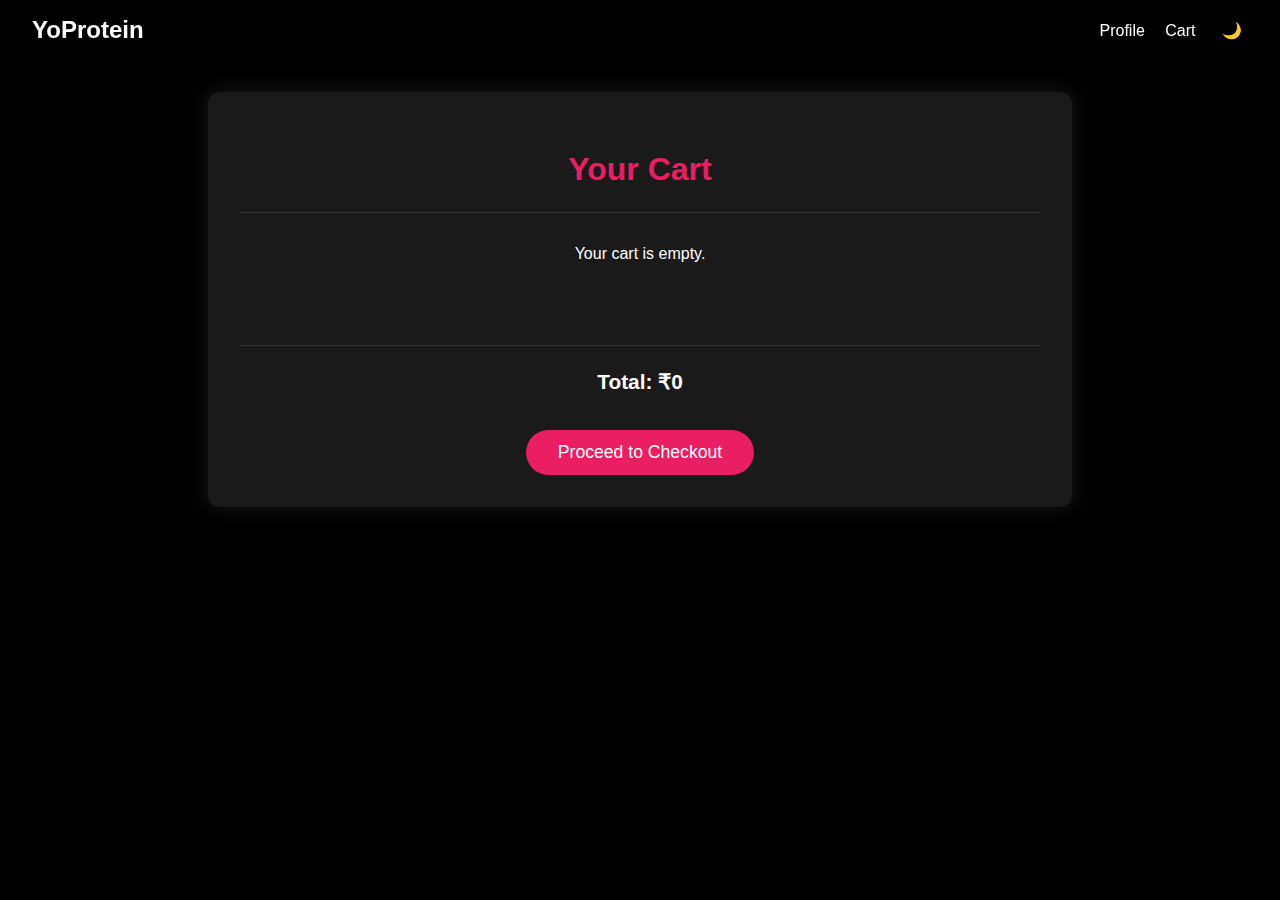
<file: cart.html>
<!DOCTYPE html>
<html lang="en">
<head>
  <meta charset="UTF-8" />
  <meta name="viewport" content="width=device-width, initial-scale=1.0" />
  <title>YoProtein - Cart</title>
  <link rel="stylesheet" href="style.css" />
</head>
<body>
  <nav class="navbar">
    <div class="logo" onclick="goHome()">YoProtein</div>
    <div class="nav-links">
      <a href="profile.html">Profile</a>
      <a href="cart.html">Cart</a>
      <button id="theme-toggle" onclick="toggleTheme()">🌙</button>
    </div>
  </nav>

  <section id="cart-section">
    <h2>Your Cart</h2>
    <div id="cart-items">
      <p>Your cart is empty.</p>
    </div>
    <div class="cart-summary">
      <p>Total: <span id="cart-total">₹0</span></p>
      <button class="checkout-btn" onclick="window.location.href='checkout.html'">Proceed to Checkout</button>
    </div>
  </section>

  <script src="script.js"></script>
  <script>
    document.addEventListener('DOMContentLoaded', () => {
      // This is a placeholder for cart functionality.
      // In a real application, you would load cart items from local storage or a server.
      const cartItemsContainer = document.getElementById('cart-items');
      const cartTotalSpan = document.getElementById('cart-total');

      // Example of adding an item to cart (for demonstration)
      // This would typically be triggered by the "Add to Cart" button on explore.html
      const urlParams = new URLSearchParams(window.location.search);
      const planId = urlParams.get('plan');
      const plans = {
        'veg7': { title: '7 Days Veg Plan', price: 999 },
        'veg15': { title: '15 Days Veg Plan', price: 1799 },
        'nonveg7': { title: '7 Days Non-Veg Plan', price: 1299 },
        'nonveg15': { title: '15 Days Non-Veg Plan', price: 2299 }
      };

      if (planId && plans[planId]) {
        const plan = plans[planId];
        const cartItem = document.createElement('div');
        cartItem.classList.add('cart-item');
        cartItem.innerHTML = `
          <span>${plan.title}</span>
          <span>₹${plan.price}</span>
        `;
        cartItemsContainer.innerHTML = ''; // Clear "Your cart is empty"
        cartItemsContainer.appendChild(cartItem);
        cartTotalSpan.textContent = `₹${plan.price}`;
      }
    });
  </script>
</body>
</html>
</file>
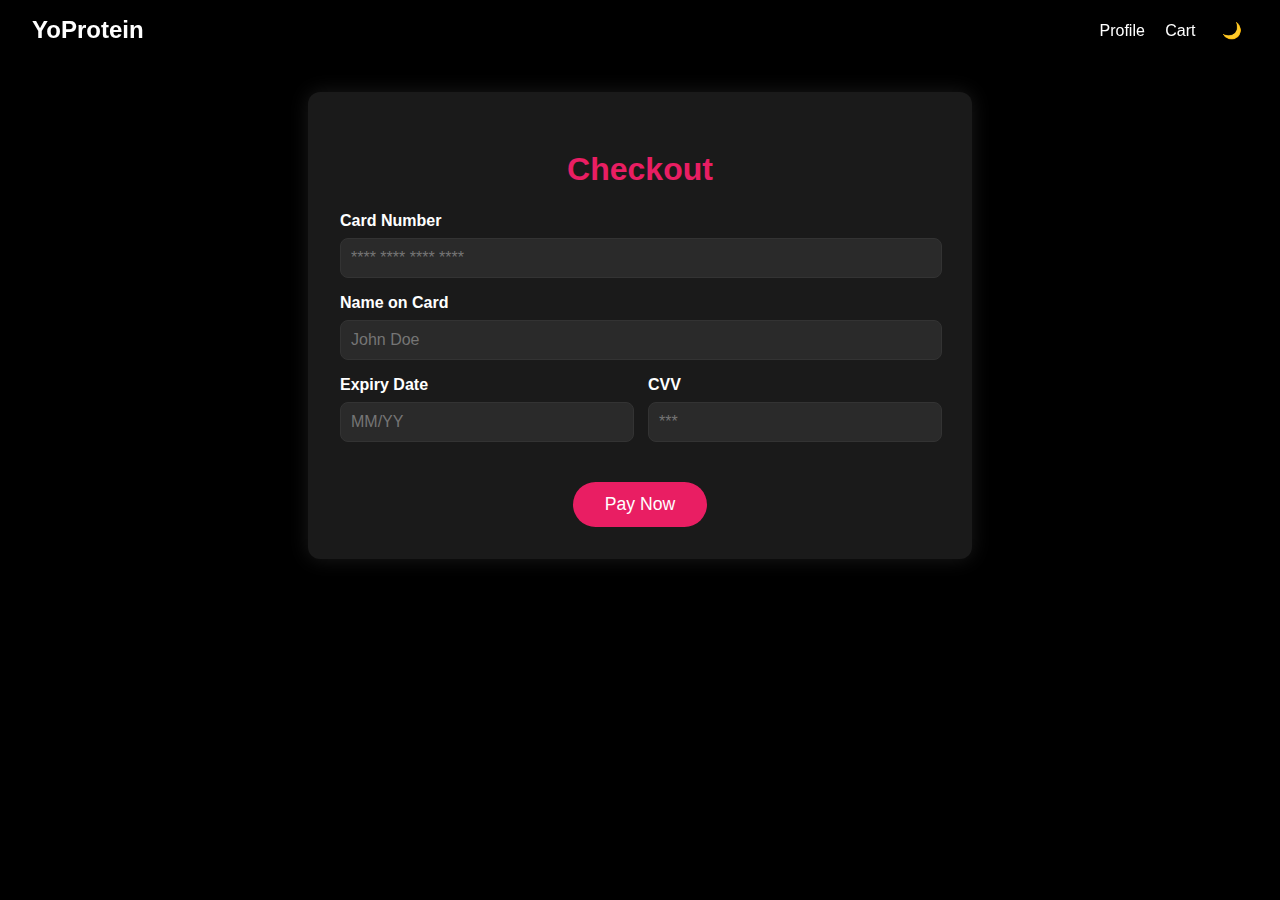
<file: checkout.html>
<!DOCTYPE html>
<html lang="en">
<head>
  <meta charset="UTF-8" />
  <meta name="viewport" content="width=device-width, initial-scale=1.0" />
  <title>YoProtein - Checkout</title>
  <link rel="stylesheet" href="style.css" />
</head>
<body>
  <nav class="navbar">
    <div class="logo" onclick="goHome()">YoProtein</div>
    <div class="nav-links">
      <a href="profile.html">Profile</a>
      <a href="cart.html">Cart</a>
      <button id="theme-toggle" onclick="toggleTheme()">🌙</button>
    </div>
  </nav>

  <section id="checkout-section">
    <h2>Checkout</h2>
    <div class="checkout-form">
      <div class="form-group">
        <label for="card-number">Card Number</label>
        <input type="text" id="card-number" placeholder="**** **** **** ****" />
      </div>
      <div class="form-group">
        <label for="card-name">Name on Card</label>
        <input type="text" id="card-name" placeholder="John Doe" />
      </div>
      <div class="form-row">
        <div class="form-group">
          <label for="expiry-date">Expiry Date</label>
          <input type="text" id="expiry-date" placeholder="MM/YY" />
        </div>
        <div class="form-group">
          <label for="cvv">CVV</label>
          <input type="text" id="cvv" placeholder="***" />
        </div>
      </div>
      <button class="pay-now-btn" onclick="processPayment()">Pay Now</button>
    </div>
  </section>

  <script src="script.js"></script>
  <script>
    function processPayment() {
      alert('Payment processing simulated. In a real application, this would connect to a payment gateway.');
      window.location.href = 'index.html'; // Redirect to home after simulated payment
    }
  </script>
</body>
</html>
</file>
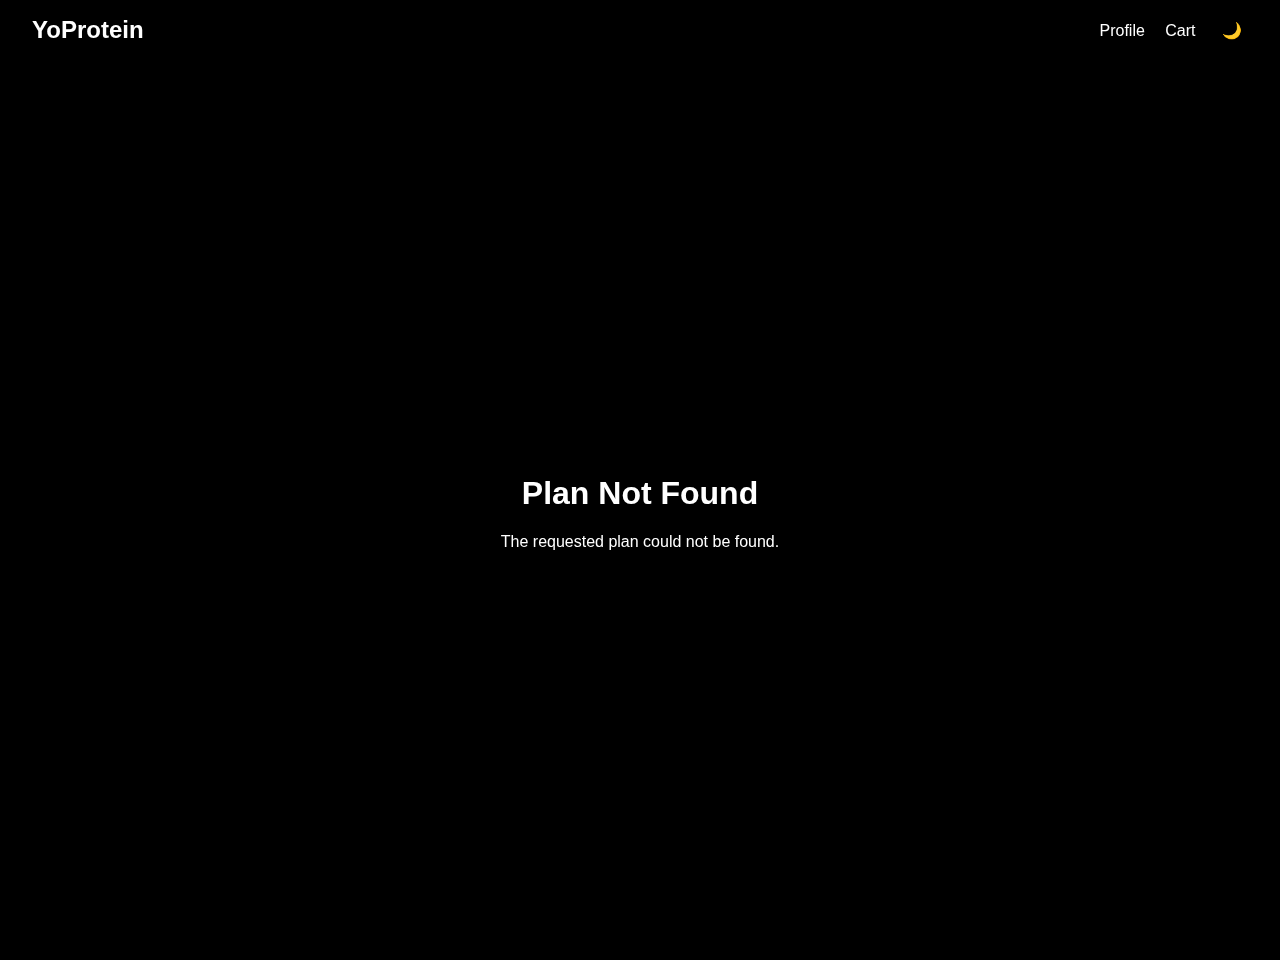
<file: explore.html>
<!DOCTYPE html>
<html lang="en">
<head>
  <meta charset="UTF-8" />
  <meta name="viewport" content="width=device-width, initial-scale=1.0" />
  <title>YoProtein - Explore Plan</title>
  <link rel="stylesheet" href="style.css" />
</head>
<body>
  <nav class="navbar">
    <div class="logo" onclick="goHome()">YoProtein</div>
    <div class="nav-links">
      <a href="profile.html">Profile</a>
      <a href="cart.html">Cart</a>
      <button id="theme-toggle" onclick="toggleTheme()">🌙</button>
    </div>
  </nav>

  <section id="explore-detail" class="animated-section">
    <div class="overlay"></div>
    <div class="explore-content">
      <h1 id="plan-title"></h1>
      <div id="plan-image-detail" class="plan-image-detail"></div>
      <p id="plan-description"></p>
      <p id="plan-price"></p>
      <button class="add-to-cart-btn" id="add-to-cart-btn">Add to Cart</button>
    </div>
  </section>

  <script src="script.js"></script>
  <script>
    document.addEventListener('DOMContentLoaded', () => {
      const urlParams = new URLSearchParams(window.location.search);
      const planId = urlParams.get('plan');

      const plans = {
        'veg7': {
          title: '7 Days Veg Plan',
          image: 'https://thecurryculture.ca/wp-content/uploads/2020/12/Kadhai-paneer.jpg',
          description: 'A delicious 7-day vegetarian meal plan focusing on high protein and fresh ingredients.',
          price: '₹999'
        },
        'veg15': {
          title: '15 Days Veg Plan',
          image: 'https://i.pinimg.com/736x/92/eb/af/92ebafdca02b03daaac3953193ad1297.jpg',
          description: 'An extended 15-day vegetarian meal plan for sustained fitness and healthy eating.',
          price: '₹1799'
        },
        'nonveg7': {
          title: '7 Days Non-Veg Plan',
          image: 'https://www.eatwell101.com/wp-content/uploads/2020/03/easy-Chicken-Casserole-Recipe.jpg',
          description: 'A protein-packed 7-day non-vegetarian meal plan designed for muscle growth and energy.',
          price: '₹1299'
        },
        'nonveg15': {
          title: '15 Days Non-Veg Plan',
          image: 'https://www.eatwell101.com/wp-content/uploads/2019/03/chicken-and-green-beans-recipe4.jpg',
          description: 'A comprehensive 15-day non-vegetarian meal plan for serious fitness enthusiasts.',
          price: '₹2299'
        }
      };

      const plan = plans[planId];

      if (plan) {
        document.getElementById('plan-title').textContent = plan.title;
        document.getElementById('explore-detail').style.backgroundImage = `url('${plan.image}')`;
        document.getElementById('explore-detail').style.backdropFilter = 'blur(8px)'; /* Add blur effect */
        document.getElementById('plan-image-detail').style.backgroundImage = `url('${plan.image}')`;
        document.getElementById('plan-description').textContent = plan.description;
        document.getElementById('plan-price').textContent = plan.price;

        document.getElementById('add-to-cart-btn').onclick = () => {
          window.location.href = `cart.html?plan=${planId}`;
        };

      } else {
        document.getElementById('explore-detail').innerHTML = '<div class="overlay"></div><div class="explore-content"><h1>Plan Not Found</h1><p>The requested plan could not be found.</p></div>';
      }
    });
  </script>
</body>
</html>
</file>
<file: style.css>
body {
  margin: 0;
  font-family: 'Segoe UI', sans-serif;
  background-color: #000;
  color: white;
  transition: background 0.5s, color 0.5s;
}

.navbar {
  display: flex;
  justify-content: space-between;
  align-items: center;
  padding: 1rem 2rem;
  backdrop-filter: blur(10px);
  background-color: rgba(0, 0, 0, 0.6);
  position: sticky;
  top: 0;
  z-index: 1000;
}

.logo {
  font-size: 1.5rem;
  font-weight: bold;
  cursor: pointer;
}

.nav-links a,
.nav-links button {
  margin-left: 1rem;
  color: white;
  text-decoration: none;
  background: none;
  border: none;
  cursor: pointer;
  font-size: 1rem;
}

#about-us {
  background: url('https://encrypted-tbn0.gstatic.com/images?q=tbn:ANd9GcQT8YFnqMO3DQ4ibv9Bo7shR9QJXPBqt8hUoQ&s') no-repeat center center/cover;
  height: 400px;
  position: relative;
  display: flex;
  align-items: center;
  justify-content: center;
  text-align: center;
  color: white;
  animation: fadeIn 2s ease-in-out;
}

.overlay {
  position: absolute;
  width: 100%;
  height: 100%;
  background: rgba(0, 0, 0, 0.4);
  backdrop-filter: blur(4px);
}

.about-content {
  position: relative;
  z-index: 1;
}

.plan-cards {
  display: flex;
  overflow-x: auto;
  padding: 2rem;
  gap: 1rem;
}

.card {
  background: #1a1a1a;
  border-radius: 12px;
  padding: 1rem;
  flex: 0 0 250px;
  transition: transform 0.3s;
  text-align: center;
  box-shadow: 0 0 10px rgba(255,255,255,0.1);
}

.card:hover {
  transform: translateY(-5px);
}

.card a {
  display: inline-block;
  margin-top: 1rem;
  padding: 0.5rem 1rem;
  background: #e91e63;
  color: white;
  border-radius: 8px;
  text-decoration: none;
}

.card h3 {
  font-weight: bold;
  text-align: center;
}

.plan-image {
  max-width: 100%;
  height: auto;
  border-radius: 8px;
  margin-bottom: 0.5rem;
}

.filter-buttons {
  text-align: center;
  margin-bottom: 1.5rem;
}

.filter-btn {
  background-color: #333;
  color: white;
  border: none;
  padding: 0.75rem 1.5rem;
  margin: 0 0.5rem;
  border-radius: 25px;
  cursor: pointer;
  font-size: 1rem;
  transition: background-color 0.3s, transform 0.2s;
}

.filter-btn:hover {
  background-color: #555;
  transform: translateY(-2px);
}

.filter-btn.active {
  background-color: #e91e63;
  box-shadow: 0 4px 8px rgba(233, 30, 99, 0.4);
}

.light-theme .filter-btn {
  background-color: #ddd;
  color: black;
}

.light-theme .filter-btn:hover {
  background-color: #bbb;
}

.light-theme .filter-btn.active {
  background-color: #007bff;
  box-shadow: 0 4px 8px rgba(0, 123, 255, 0.4);
}

@keyframes fadeIn {
  from { opacity: 0; transform: translateY(20px); }
  to { opacity: 1; transform: translateY(0); }
}

@keyframes slideInUp {
  from { opacity: 0; transform: translateY(50px); }
  to { opacity: 1; transform: translateY(0); }
}

/* Removed specific animation delays for performance */
/* .card and .filter-btn animations are now handled by their default styles or simpler JS */

.light-theme {
  background: white;
  color: black;
}

.light-theme .navbar {
  background: rgba(255, 255, 255, 0.7);
}

.light-theme .nav-links a,
.light-theme .nav-links button {
  color: black;
}

.light-theme .card {
  background: #f2f2f2;
  color: black;
}

.light-theme .card a {
  background: #007bff;
}

#explore-detail {
  background: url('https://source.unsplash.com/1600x900/?healthy-food') no-repeat center center/cover; /* Placeholder, can be dynamic */
  height: 100vh;
  position: relative;
  display: flex;
  align-items: center;
  justify-content: center;
  text-align: center;
  color: white;
}

.explore-content {
  position: relative;
  z-index: 1;
  background: rgba(0, 0, 0, 0.7);
  padding: 2rem;
  border-radius: 12px;
  max-width: 600px;
  box-shadow: 0 0 20px rgba(0, 0, 0, 0.5);
}

.plan-image-detail {
  width: 100%;
  height: 250px; /* Fixed height for the image container */
  background-size: cover;
  background-position: center;
  border-radius: 8px;
  margin-bottom: 1rem;
}

.add-to-cart-btn {
  background: #e91e63;
  color: white;
  border: none;
  padding: 0.75rem 2rem;
  border-radius: 25px;
  cursor: pointer;
  font-size: 1.1rem;
  margin-top: 1.5rem;
  transition: background-color 0.3s, transform 0.2s;
}

.add-to-cart-btn:hover {
  background-color: #c2185b;
  transform: translateY(-2px);
}

.light-theme #explore-detail .explore-content {
  background: rgba(255, 255, 255, 0.8);
  color: black;
}

.light-theme .add-to-cart-btn {
  background: #007bff;
}

.light-theme .add-to-cart-btn:hover {
  background-color: #0056b3;
}

footer {
  background-color: #1a1a1a;
  color: white;
  text-align: center;
  padding: 1.5rem 0;
  margin-top: 3rem;
  border-top: 1px solid #333;
}

footer p {
  margin-bottom: 0.5rem;
}

.social-links a {
  color: white;
  text-decoration: none;
  margin: 0 0.8rem;
  font-size: 1rem;
  transition: color 0.3s;
}

.social-links a:hover {
  color: #e91e63;
}

.social-icon {
  width: 30px; /* Adjust size as needed */
  height: 30px;
  vertical-align: middle;
}

.light-theme footer {
  background-color: #f2f2f2;
  color: black;
  border-color: #ccc;
}

.light-theme .social-links a {
  color: black;
}

.light-theme .social-links a:hover {
  color: #007bff;
}

#cart-section {
  padding: 2rem;
  max-width: 800px;
  margin: 2rem auto;
  background: #1a1a1a;
  border-radius: 12px;
  box-shadow: 0 0 20px rgba(255,255,255,0.1);
  text-align: center;
}

#cart-section h2 {
  margin-bottom: 1.5rem;
  font-size: 2rem;
  color: #e91e63;
}

#cart-items {
  min-height: 100px;
  margin-bottom: 1.5rem;
  border-top: 1px solid #333;
  border-bottom: 1px solid #333;
  padding: 1rem 0;
}

.cart-item {
  display: flex;
  justify-content: space-between;
  padding: 0.5rem 0;
  font-size: 1.1rem;
}

.cart-summary {
  margin-top: 1.5rem;
  font-size: 1.3rem;
  font-weight: bold;
}

.checkout-btn {
  background: #e91e63;
  color: white;
  border: none;
  padding: 0.75rem 2rem;
  border-radius: 25px;
  cursor: pointer;
  font-size: 1.1rem;
  margin-top: 1rem;
  transition: background-color 0.3s, transform 0.2s;
}

.checkout-btn:hover {
  background-color: #c2185b;
  transform: translateY(-2px);
}

.light-theme #cart-section {
  background: #f2f2f2;
  color: black;
  box-shadow: 0 0 20px rgba(0,0,0,0.1);
}

.light-theme #cart-section h2 {
  color: #007bff;
}

.light-theme #cart-items {
  border-color: #ccc;
}

.light-theme .checkout-btn {
  background: #007bff;
}

.light-theme .checkout-btn:hover {
  background-color: #0056b3;
}

#checkout-section {
  padding: 2rem;
  max-width: 600px;
  margin: 2rem auto;
  background: #1a1a1a;
  border-radius: 12px;
  box-shadow: 0 0 20px rgba(255,255,255,0.1);
  text-align: center;
}

#checkout-section h2 {
  margin-bottom: 1.5rem;
  font-size: 2rem;
  color: #e91e63;
}

.checkout-form {
  display: flex;
  flex-direction: column;
  gap: 1rem;
  text-align: left;
}

.form-group label {
  display: block;
  margin-bottom: 0.5rem;
  font-weight: bold;
}

.form-group input[type="text"] {
  width: calc(100% - 20px);
  padding: 10px;
  border: 1px solid #333;
  border-radius: 8px;
  background-color: #2a2a2a;
  color: white;
  font-size: 1rem;
}

.form-row {
  display: flex;
  gap: 1rem;
}

.form-row .form-group {
  flex: 1;
}

.pay-now-btn {
  background: #e91e63;
  color: white;
  border: none;
  padding: 0.75rem 2rem;
  border-radius: 25px;
  cursor: pointer;
  font-size: 1.1rem;
  margin-top: 1.5rem;
  transition: background-color 0.3s, transform 0.2s;
  align-self: center;
}

.pay-now-btn:hover {
  background-color: #c2185b;
  transform: translateY(-2px);
}

.light-theme #checkout-section {
  background: #f2f2f2;
  color: black;
  box-shadow: 0 0 20px rgba(0,0,0,0.1);
}

.light-theme .form-group input[type="text"] {
  background-color: #eee;
  color: black;
  border-color: #ccc;
}

.light-theme .pay-now-btn {
  background: #007bff;
}

.light-theme .pay-now-btn:hover {
  background-color: #0056b3;
}
</file>
